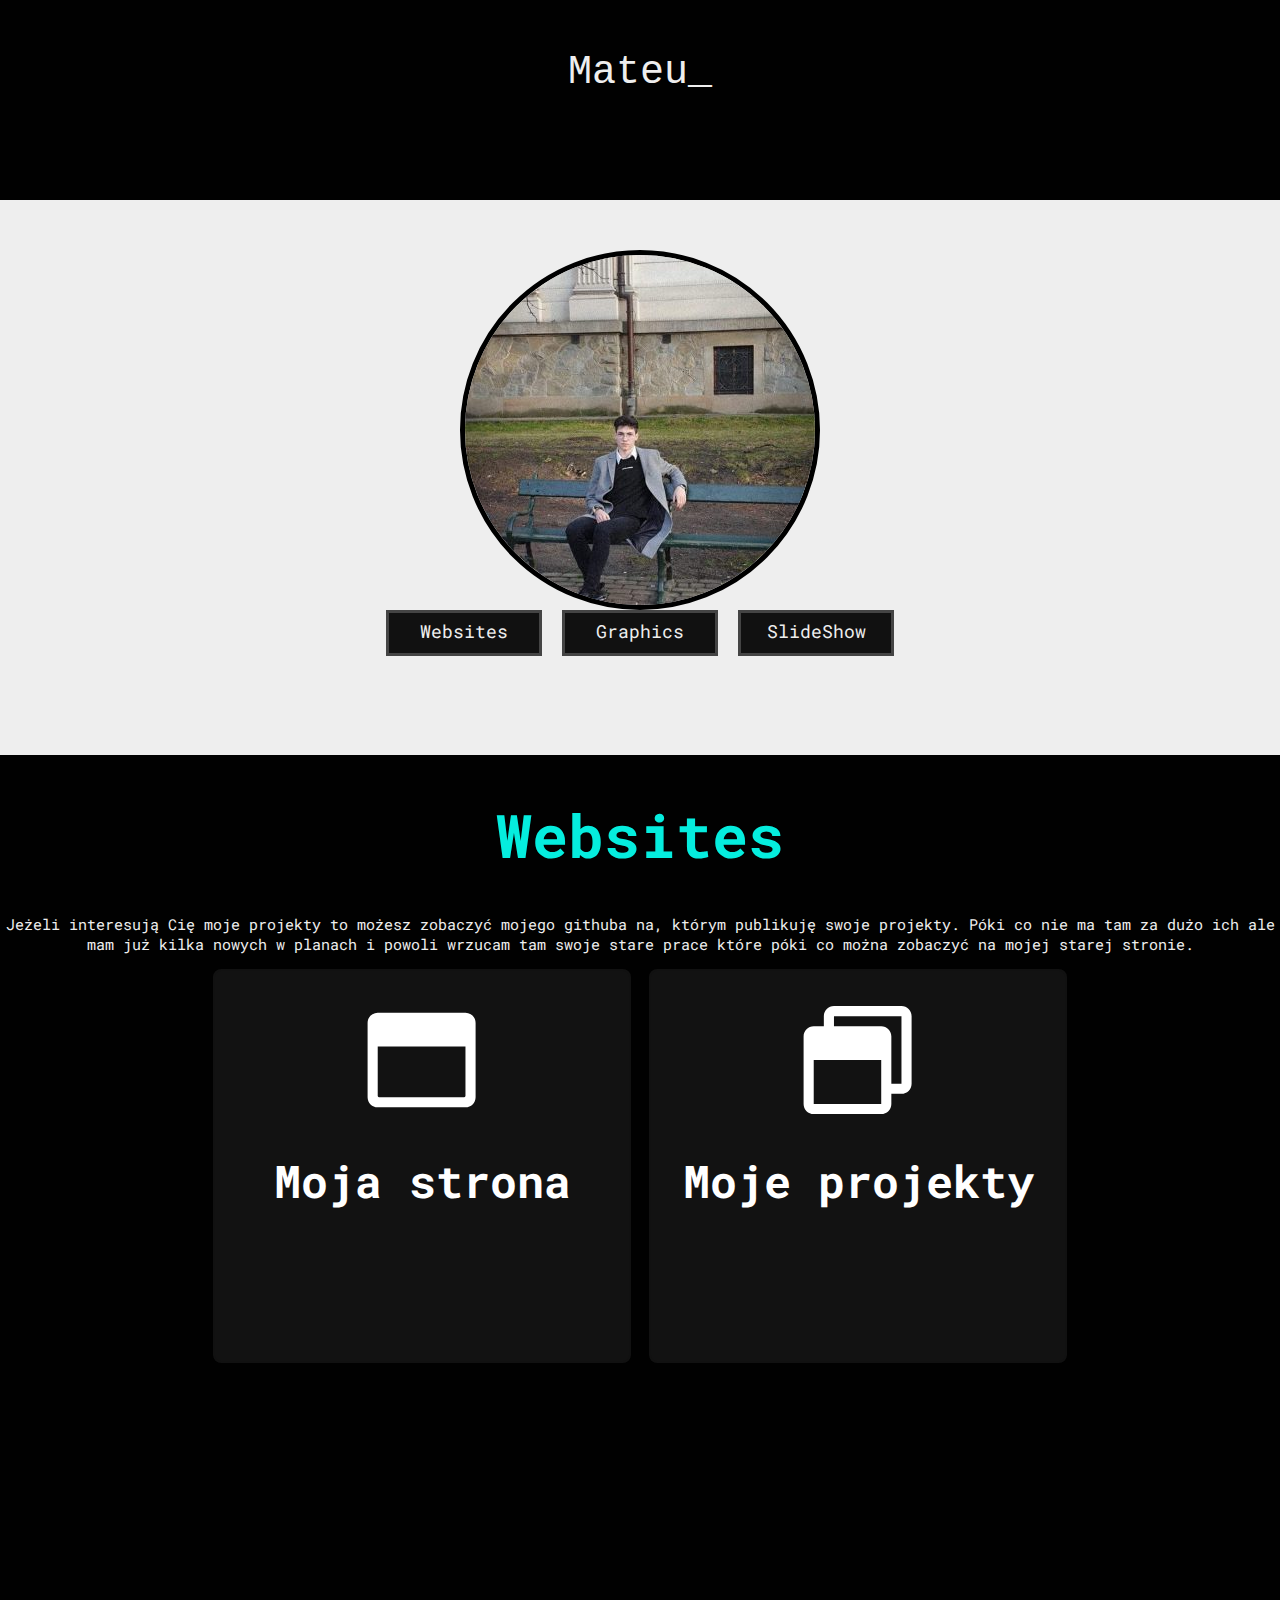
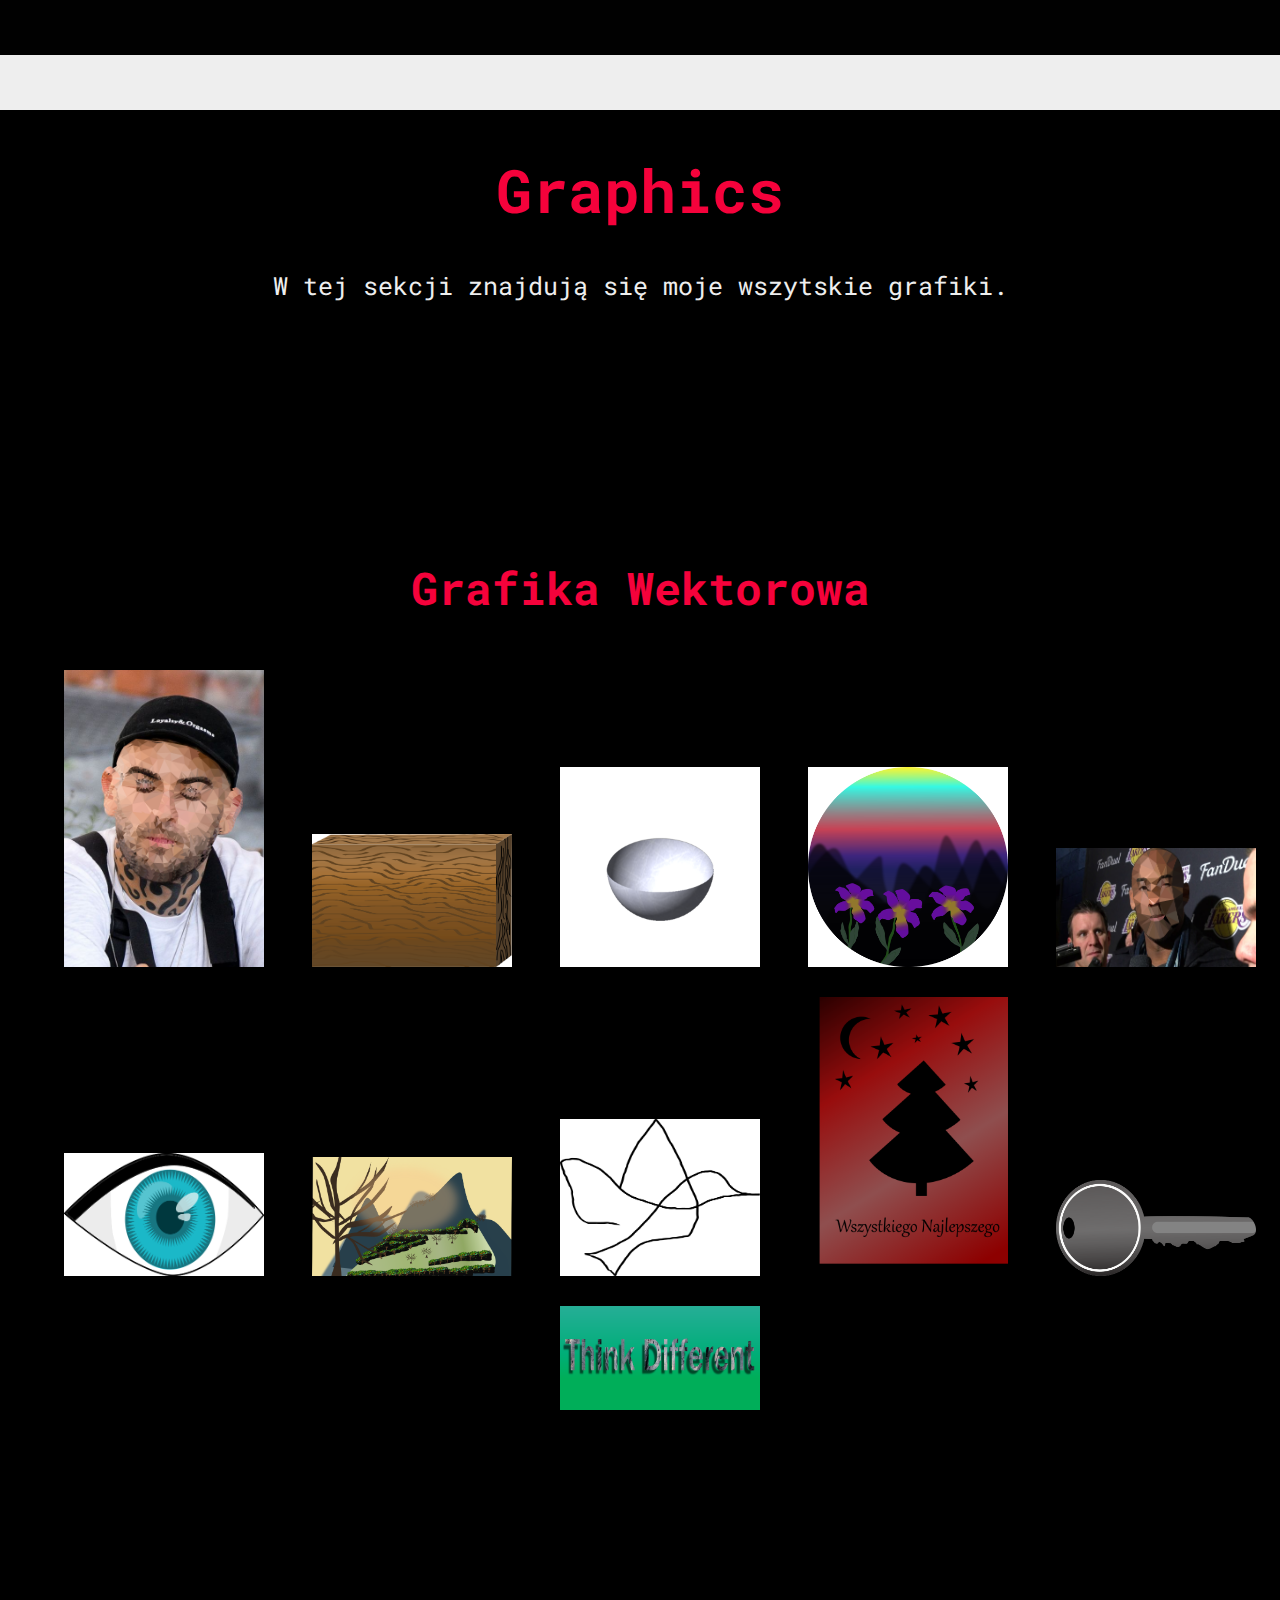
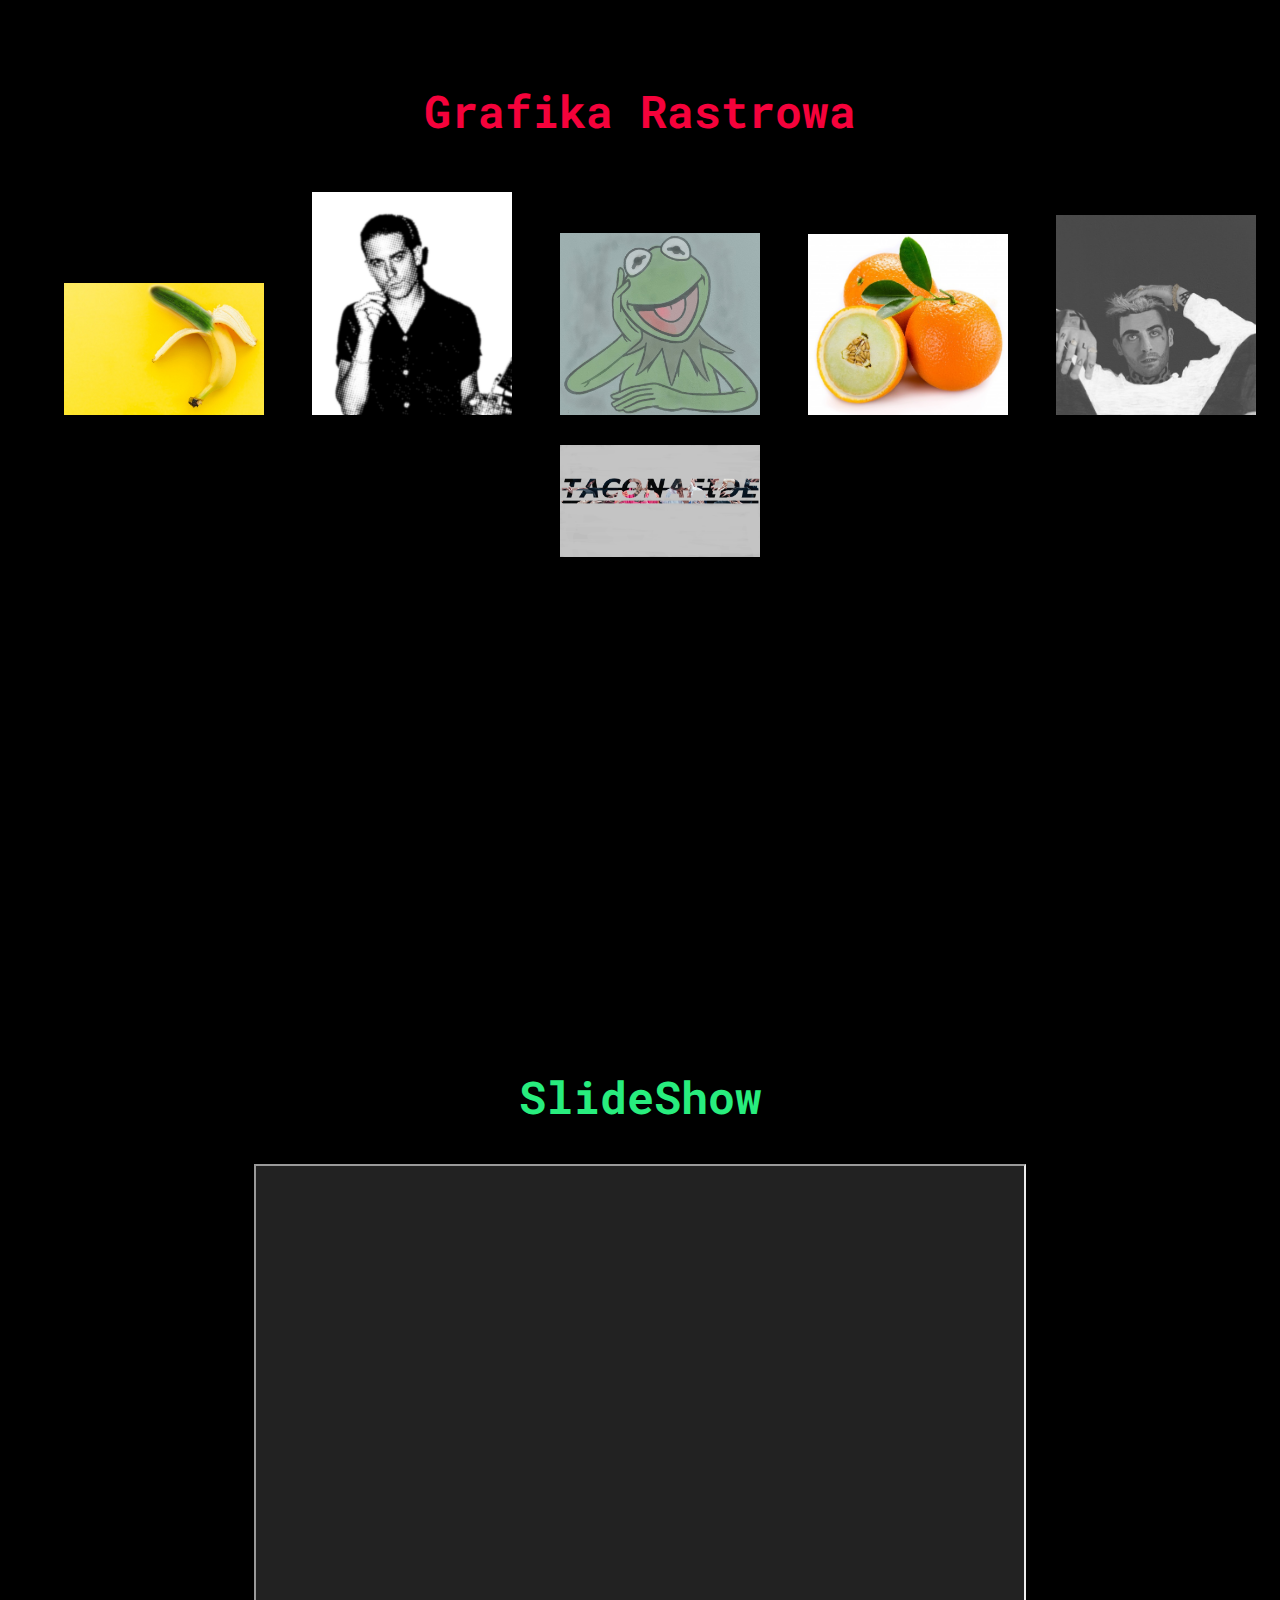
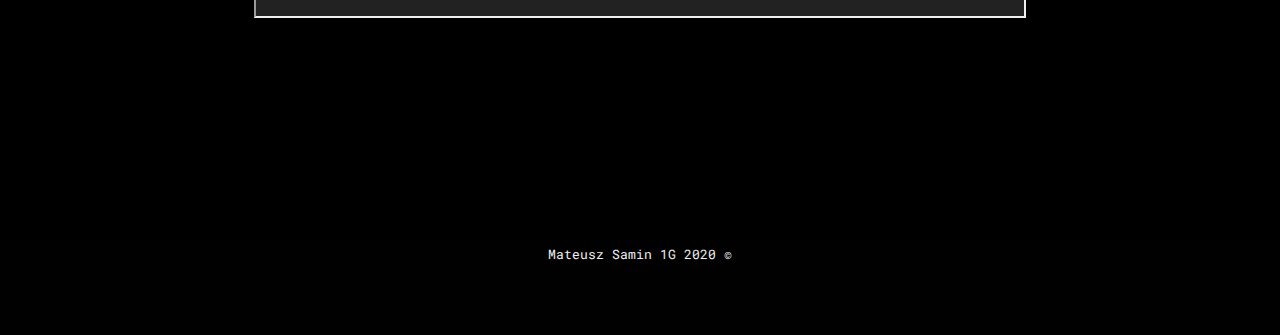
<file: index.html>
<html>
<head>
  <meta charset="UTF-8">
  <meta name="viewport" content="width=device-width, initial-scale=1.0">
  <meta http-equiv="X-UA-Compatible" content="ie=edge">
  <link rel="stylesheet" href="main.css">
  <link href="https://fonts.googleapis.com/css?family=Baloo+2&display=swap" rel="stylesheet">
  <link href="https://fonts.googleapis.com/css2?family=Roboto+Mono:wght@300&display=swap" rel="stylesheet">
  <meta name="viewport" content="width=device-width, user-scalable=no, initial-scale=1.0, maximum-scale=1.0, maximum-scale=1.0" >
  <title>Mateusz Samin 1G</title>
</head>
<body>
    <div class="name">
      <pre class="typing"></pre>
    </div>
    <div class="me">
      <img src="img/me.jpg" alt="">
    </div>
    <div class="box">
      <ol>
  			<li id="first_block"><a href="#">Websites</a></li>
  			<li id="second_block"><a href="#">Graphics</a>

  				<ul>

  					<li id="gw"><a href="#">Grafika Wektorowa</a></li>
  					<li id="gr"><a href="#">Grafika Rastrowa</a></li>

  				</ul>

  			</li>

  			<li id="third_block"><a href="#">SlideShow</a></li>

  		</ol>
    </div>
  <div class="first">
    <h1>Websites</h1>
    <p>Jeżeli interesują Cię moje projekty to możesz zobaczyć mojego githuba na, którym publikuję swoje projekty. Póki co nie ma tam za dużo ich ale mam już kilka nowych w planach i powoli wrzucam
      tam swoje stare prace które póki co można zobaczyć na mojej starej
      stronie.
    </p>

    <a href="https://mateuszsamin.github.io/" target="_blank"><div class="project">
      <svg aria-hidden="true" focusable="false" data-prefix="far" data-icon="window-maximize" class="svg-inline--fa fa-window-maximize fa-w-16" role="img" xmlns="http://www.w3.org/2000/svg" viewBox="0 0 512 512"><path fill="currentColor" d="M464 32H48C21.5 32 0 53.5 0 80v352c0 26.5 21.5 48 48 48h416c26.5 0 48-21.5 48-48V80c0-26.5-21.5-48-48-48zm0 394c0 3.3-2.7 6-6 6H54c-3.3 0-6-2.7-6-6V192h416v234z"></path></svg>
      <h2>Moja strona</h2></div></a>
    <a href="http://mateuszsamin.cba.pl/portfolio%202.0/index.html" target="_blank"><div class="project">
      <svg aria-hidden="true" focusable="false" data-prefix="far" data-icon="window-restore" class="svg-inline--fa fa-window-restore fa-w-16" role="img" xmlns="http://www.w3.org/2000/svg" viewBox="0 0 512 512"><path fill="currentColor" d="M464 0H144c-26.5 0-48 21.5-48 48v48H48c-26.5 0-48 21.5-48 48v320c0 26.5 21.5 48 48 48h320c26.5 0 48-21.5 48-48v-48h48c26.5 0 48-21.5 48-48V48c0-26.5-21.5-48-48-48zm-96 464H48V256h320v208zm96-96h-48V144c0-26.5-21.5-48-48-48H144V48h320v320z"></path></svg>
      <h2>Moje projekty</h2></div></a>
  </div>
  <div class="second">
    <h1>Graphics</h1>
    <p>W tej sekcji znajdują się moje wszytskie grafiki.</p>
      <h2>Grafika Wektorowa</h2>
      <div class="multicolumn">
        <ol>
          <li><span><a href="img2/quebonafide.png" width="200px"><img src="img2/quebonafide.png" alt="" width="200px"></a></span></li>
          <li><span><a href="img2/drewno.png" width="200px"><img src="img2/drewno.png" alt="" width="200px"></a></span></li>
          <li><span><a href="img2/miska.png" width="200px"><img src="img2/miska.png" alt="" width="200px"></a></span></li>
          <li><span><a href="img2/irysy2.png" width="200px"><img src="img2/irysy2.png" alt="" width="200px"></a></span></li>
          <li><span><a href="img2/kobe bryant.png" width="200px"><img src="img2/kobe bryant.png" alt="" width="200px"></a></span></li>
          <li><span><a href="img2/oko.png" width="200px"><img src="img2/oko.png" alt="" width="200px"></a></span></li>
          <li><span><a href="img2/perspektywa.png" width="200px"><img src="img2/perspektywa.png" alt="" width="200px"></a></span></li>
          <li><span><a href="img2/jedna_kreska.png" width="200px"><img src="img2/jedna_kreska.png" alt="" width="200px"></a></span></li>
          <li><span><a href="img2/Inkscape_kartka_1.png" width="200px"><img src="img2/Inkscape_kartka_1.png" alt="" width="200px"></a></span></li>
          <li><span><a href="img2/klucz1.png" width="200px"><img src="img2/klucz1.png" alt="" width="200px"></a></span></li>
          <li><span><a href="img2/napis_inkscape.png" width="200px"><img src="img2/napis_inkscape.png" alt="" width="200px"></a></span></li>
        </ol>
      </div>
      <h2>Grafika Rastrowa</h2>
      <div class="multicolumn">
        <ol>
          <li><span><a href="img2/banan-ogorek.jpg" width="200px"><img src="img2/banan-ogorek.jpg" alt="" width="200px"></a></span></li>
          <li><span><a href="img2/geazy.bmp" width="200px"><img src="img2/geazy.bmp" alt="" width="200px"></a></span></li>
          <li><span><a href="img2/kermit23.jpg" width="200px"><img src="img2/kermit23.jpg" alt="" width="200px"></a></span></li>
          <li><span><a href="img2/pomarańcza-melon.jpg" width="200px"><img src="img2/pomarańcza-melon.jpg" alt="" width="200px"></a></span></li>
          <li><span><a href="img2/quebonafide2.jpg" width="200px"><img src="img2/quebonafide2.jpg" alt="" width="200px"></a></span></li>
          <li><span><a href="img2/Gimp_napis1.png" width="200px"><img src="img2/Gimp_napis1.png" alt="" width="200px"></a></span></li>
        </ol>
      </div>
  </div>
  <div class="third">
    <h2>SlideShow</h2>
    <iframe src="SlideShow-WWW/index.html" width="60%" height="50%"></iframe>
  </div>
  <footer>Mateusz Samin 1G 2020 &copy
    <div id="up">
      <svg aria-hidden="true" focusable="false" data-prefix="fas" data-icon="arrow-up" class="svg-inline--fa fa-arrow-up fa-w-14" role="img" xmlns="http://www.w3.org/2000/svg" viewBox="0 0 448 512"><path fill="currentColor" d="M34.9 289.5l-22.2-22.2c-9.4-9.4-9.4-24.6 0-33.9L207 39c9.4-9.4 24.6-9.4 33.9 0l194.3 194.3c9.4 9.4 9.4 24.6 0 33.9L413 289.4c-9.5 9.5-25 9.3-34.3-.4L264 168.6V456c0 13.3-10.7 24-24 24h-32c-13.3 0-24-10.7-24-24V168.6L69.2 289.1c-9.3 9.8-24.8 10-34.3.4z"></path></svg>
    </div>
  </footer>
  <script src="https://ajax.googleapis.com/ajax/libs/jquery/3.4.1/jquery.min.js"></script>
  <script src="script-nav.js"></script>
  <script src="script-name.js"></script>
</body>
</html>
</file>
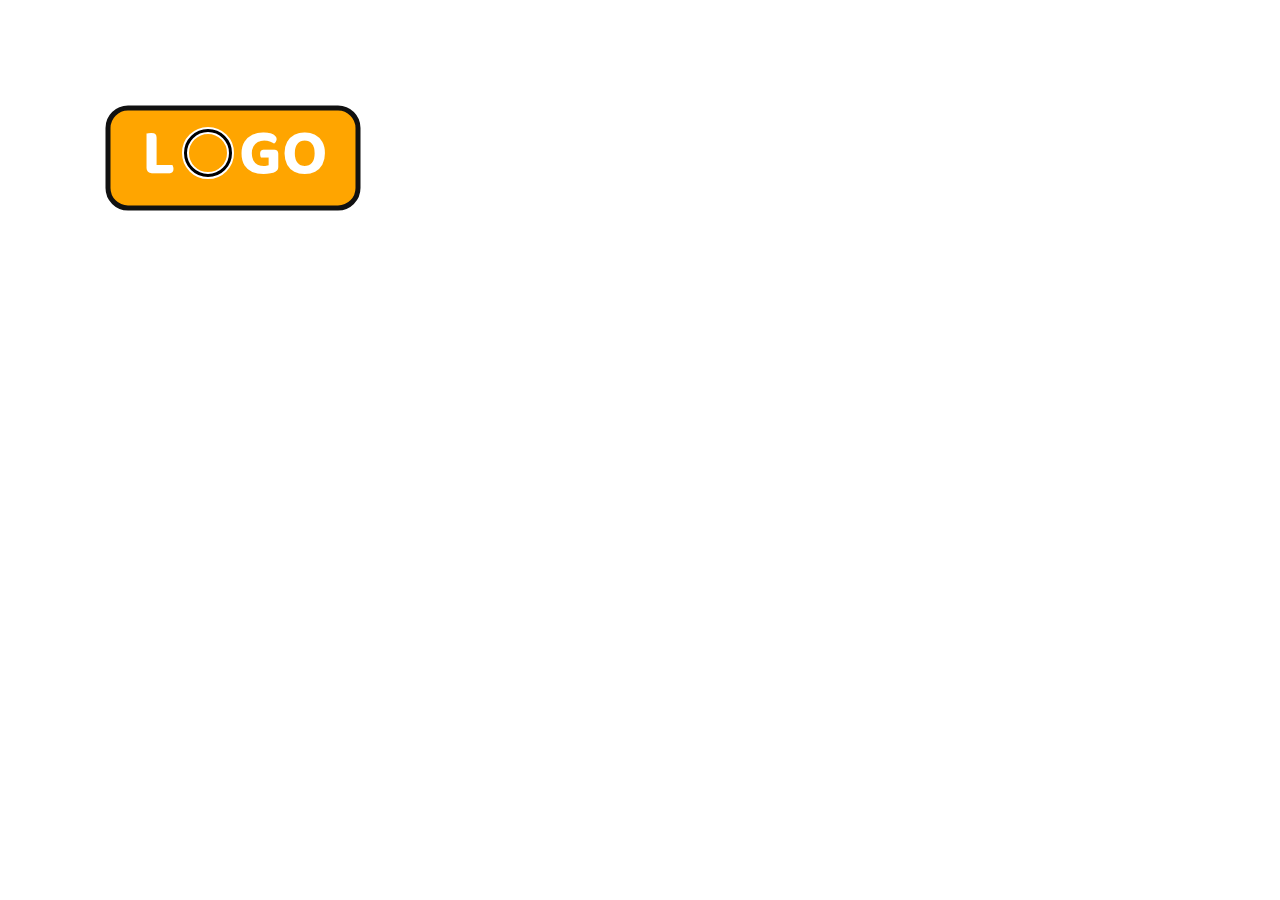
<file: img2/index.html>
<!DOCTYPE html>
<html>

    <head>
        <meta charset="utf-8">
        <meta http-equiv="X-UA-Compatible" content="IE=edge">
        <title>Logo</title>
        <meta name="description" content="Interaktywny poradnik szybkiego startu dla Brackets.">
        <link href="https://fonts.googleapis.com/css?family=Baloo+2&display=swap" rel="stylesheet">
    </head>
    <body>

        <div class="box">
            
            <svg width="500px" height="500px">
                
                <rect x="100" y="100" width="250" height="100" rx="20" ry="20" fill="orange" style="stroke-width:5; stroke:#111;" />
                
                <text x="150" y="165" style="text-anchor:middle" fill="white" font-size="65px" font-family="'Baloo 2', cursive" font-weight="bold">L</text>

               <circle cx="200" cy="145" r="25" style="stroke-width:2; stroke:#fff;"/>
               <circle cx="200" cy="145" r="20" style="stroke-width:2; stroke:#fff;" fill="orange"/>
               
               <text x="275" y="165" style="text-anchor:middle" fill="white" font-size="65px" font-family="'Baloo 2', cursive" font-weight="bold">GO</text>
                
            </svg>
            
        </div>

    </body>
</html>
</file>
<file: main.css>
body
{
  background: #eee;
  margin: 0;
  font-family: 'Roboto Mono', monospace;
}

::-webkit-scrollbar {
width: 6px;
background: #111;
}
::-webkit-scrollbar-track {
border-left: 1px solid #000;
}
::-webkit-scrollbar-thumb {
background: #010101;
    -webkit-box-shadow: inset 0 0 3px #010101;
}
::-webkit-scrollbar-thumb:hover {
background: #010101;
    -webkit-box-shadow: inset 0 0 3px #010101;
}
::-webkit-scrollbar-thumb:window-inactive {
background: #132533;
}

a:link
{
	color: #ffffff;

}

a:visited
{
	color: #ffffff;
}

a:hover
{
	color: #05edde;
}

.name
{
  background: #010101;
  height: 20vh;
  position: relative;
  padding: 10px;
}

@keyframes blink {
  from {
    opacity: 0;
  }
  to {
    opacity: 1;
  }
}

.typing {
  color: #eee;
  font-size: 40px;
  text-align: center;
}

.typing::after {
  content: '_';
  animation-name: blink;
  animation-duration: 1s;
  animation-iteration-count: infinite;
}

.me
{
  text-align: center;
  margin-top: 50px;
}

.me img
{
  border: 5px solid #000;
  border-radius: 50%;
}

.box
{
  width: 100%;
  height: 10vh;
  position: absolute;
  top: 600px;
  text-align: center;
}

.box ol
{
	padding: 0;
	margin: 0;
	list-style-type: none;
	font-size: 18px;
	height: 35px;
	line-height: 200%;
	display: inline-block;
}

.box ol a
{
  color: #eee;
	text-decoration: none;
	display: block;
}

.box ol > li
{
	float: left;
	width: 150px;
	height: 40px;
  background: #111;
	border: 3px solid #444;
  margin: 10px;
  color: #eee;
  display: block;
}

.box ol > li > ul
{
	list-style-type: none;
	padding: 0;
	margin: 0;
	height: 40px;
	display: none;
}

.box ol > li:hover > ul
{
	display: block;
}

.box ol > li > ul > li
{
	background-color: #010101;
	position: relative;
	z-index: 100;
	border-top: 3px solid #000;
}

.box ol > li > ul > li:hover
{
	background-color: #f5023b;
  transition: ease-in-out 0.4s;
}

.box > ol > li::before
{
  content: "";
  position: absolute;
  left: 0;
  width: 100%;
  height: 0%;
  background: #010101;
  z-index: -1;
  transition: 0.8s;
  top: 0;
}

.box > ol > #first_block:hover
{
  background: #121212;
  border: 3px solid #222;
}

.box > ol > #second_block:hover
{
  background: #121212;
  border: 3px solid #222;
}

.box > ol > #third_block:hover
{
  background: #121212;
  border: 3px solid #222;
}

.box > ol > #first_block:hover::before
{
  height: 80%;
  background: #05edde;
}

.box > ol > #second_block:hover::before
{
  height: 80%;
  background: #f5023b;
}

.box > ol > #third_block:hover::before
{
  height: 80%;
  background: #28ed7e;
}

.first
{
  width: 100%;
  position: absolute;
  top: 755px;
  height: 100vh;
  background: #010101;
  color: #05edde;
  text-align: center;
  font-size: 30px;
  float: left;
}

.first p
{
  font-size: 15px;
  color: #eee;
}

.project
{
  width: 30%;
  height: 40vh;
  padding: 15px;
  border-radius: 2%;
  background: #121212;
  display: inline-block;
  border: 2px solid #111;
}

.project svg
{
  width: 30%;
  margin-top: 5%;
  height: 30%;
}

.project:hover
{
  background: #212121;
  transition: ease-in-out 0.4s;
}

.second
{
  width: 100%;
  position: absolute;
  top: 190%;
  height: 300vh;
  background: #000;
  color: #f5023b;
  text-align: center;
  font-size: 30px;
  float: left;
}

.second p
{
  font-size: 25px;
  color: #eee;
}

.second h2
{
  margin-top: 20%;
}

.multicolumn > ol > li
{
  list-style: none;
  display: block;
  display: inline-block;
  margin: 15px;
}

.third
{
  width: 100%;
  height: 100vh;
  float: left;
  position: absolute;
  top: 470%;
  background: #000;
  color: #28ed7e;
  text-align: center;
  font-size: 30px;
}

footer
{
  height: 10vh;
  width: 100%;
  float: left;
  position: absolute;
  background: #010101;
  top: 560%;
  color: #eee;
  text-align: center;
  padding-top: 5px;
  font-size: 13px;
}

#up
{
  width: 5%;
  height: 8%;
  position: fixed;
  top: 650px;
  left: 1400px;
  background: #222;
  border: 2px solid #111;
  opacity: 0.9;
  color: #121212;
}

#up:hover
{
  color: #eee;
  border: 2px solid #eee;
  transition: ease-in-out 0.4s;
}

#up svg
{
  width: 50%;
  height: 50%;
  padding: 10px;
}


/*Media*/

@media (max-width: 380px)
{

  .name
  {
    background: #010101;
    height: 15vh;
    position: relative;
    padding: 10px;
  }

  .me
  {
    text-align: center;
    margin-top: 50px;
    margin-left: 10%;
    margin-right: 10%;
    width: 200px;
    height: 200px;
  }

  .me img
  {
    border: 5px solid #000;
    border-radius: 50%;
    width: 300px;
    height: 300px;
  }

  .box
  {
    width: 100%;
    height: 80vh;
    position: absolute;
    top: 500px;
    text-align: center;
  }

  .first
  {
    width: 100%;
    position: absolute;
    top: 755px;
    height: 100vh;
    background: #010101;
    color: #05edde;
    text-align: center;
    font-size: 20px;
  }

  .first p
  {
    font-size: 10px;
    color: #eee;
  }

  .second
  {
    font-size: 20px;
    top: 200%;
    height: 480vh;
  }

  .second p
  {
    font-size: 10px;
  }

  .Gimg
  {
    width: 55%;
    height: 200px;
    margin-left: auto;
    margin-right: auto;
    background: #121212;
    border: 2px solid #111;
    margin-top: 20px;
  }

  .Gimg img
  {
    max-width: 80%;
    max-height: 90%;
    margin: 25px;
  }

  .project
  {
    width: 30%;
    height: 20vh;
    padding: 15px;
    border-radius: 2%;
    background: #121212;
    display: inline-block;
    border: 2px solid #111;
    margin-top: 20px;
    font-size: 15px;
  }

  .project svg
  {
    width: 30%;
    margin-top: 5%;
    height: 30%;
  }

  #up
  {
    top: 600px;
    left: 300px;
    width: 10%;
    height: 6%;
  }

}


@media(min-width: 400px)
{
  #up
  {
    top: 620px;
    left: 700px;
    height: 6%;
  }
}

@media(min-width: 1280px)
{
  #up
  {
    width: 5%;
    height: 8%;
    position: fixed;
    top: 650px;
    left: 1400px;
    background: #222;
    border: 2px solid #111;
    opacity: 0.9;
    color: #121212;
  }

  #up:hover
  {
    color: #eee;
    border: 2px solid #eee;
    transition: ease-in-out 0.4s;
  }

  #up svg
  {
    width: 50%;
    height: 50%;
    padding: 10px;
  }

}

/*Media*/
</file>
